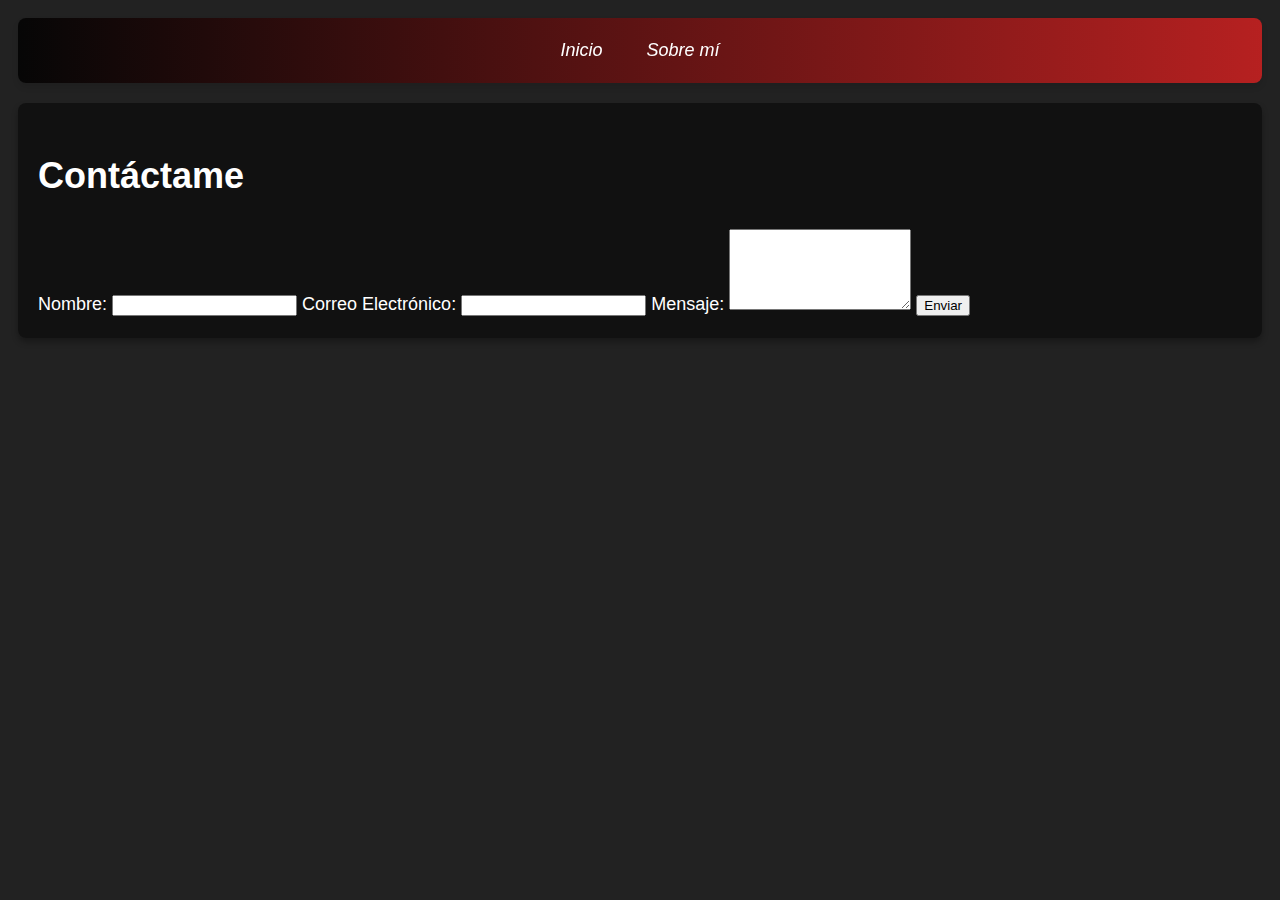
<file: contacto.html>
<!DOCTYPE html>
<html lang="en">
<head>
    <meta charset="UTF-8">
    <meta name="viewport" content="width=device-width, initial-scale=1.0">
    <title>Contáctame</title>
    <link href="contacto.css" rel="stylesheet">
</head>
<body>
    <nav>
        <a href="index.html">Inicio</a>
        <a href="sobre_mi.html">Sobre mí</a>
     </nav>
    <section class="form">
        <h1>Contáctame</h1>
        <form action="mailto:diego.gomez01@anahuac.mx">
            <label for="name">Nombre:</label>
            <input type="text" id="name" name="name" required>

            <label for="email">Correo Electrónico:</label>
            <input type="email" id="email" name="email" required>

            <label for="message">Mensaje:</label>
            <textarea id="message" name="message" rows="5" required></textarea>

            <button type="submit">Enviar</button>
        </form>
    </section>
</body>
</html>
</file>
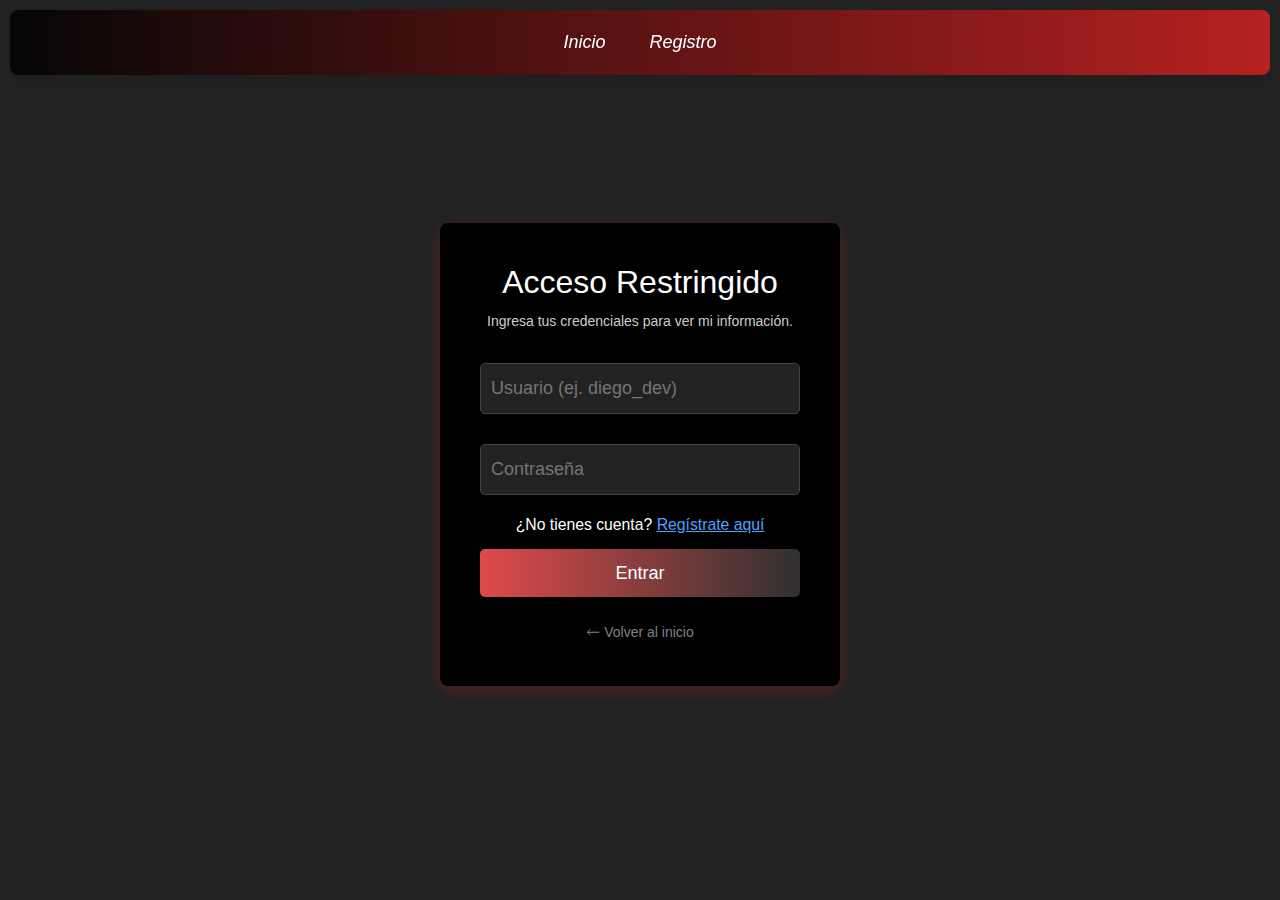
<file: login.html>
<!DOCTYPE html>
<html lang="es">
<head>
    <meta charset="UTF-8">
    <meta name="viewport" content="width=device-width, initial-scale=1.0">
    <title>Iniciar Sesión - Mi Blog</title>
    <link href="https://cdn.jsdelivr.net/npm/bootstrap@5.3.8/dist/css/bootstrap.min.css" rel="stylesheet">
    <link rel="stylesheet" href="index.css">
    
    <style>
        .login-wrapper {
            display: flex;
            justify-content: center;
            align-items: center;
            min-height: 80vh;
        }
        .cardi-login {
            background-color: rgb(0, 0, 0);
            color: white;
            padding: 40px;
            border-radius: 8px;
            box-shadow: 0 4px 15px rgba(220, 33, 33, 0.3);
            width: 100%;
            max-width: 400px;
            text-align: center;
        }
        input {
            width: 100%;
            padding: 10px;
            margin: 15px 0;
            background-color: #222;
            border: 1px solid #444;
            color: white;
            border-radius: 5px;
        }
        button.btn-login {
            background-image: linear-gradient(to right, rgba(220, 33, 33, 0.8), rgba(0, 0, 0, 0.8));
            color: white;
            border: none;
            padding: 10px 20px;
            border-radius: 5px;
            width: 100%;
            margin-top: 10px;
            cursor: pointer;
            font-size: 18px;
        }
        button.btn-login:hover {
            transform: scale(1.05);
            transition: 0.3s;
        }
        .error-msg {
            color: #ff4444;
            margin-top: 10px;
            display: none;
        }
    </style>
</head>
<body>

    <nav>
        <a href="index.html">Inicio</a>
        <a href="register.html">Registro</a>
    </nav>

    <div class="login-wrapper">
        <div class="cardi-login">
            <h2>Acceso Restringido</h2>
            <p style="color: #ccc; font-size: 14px;">Ingresa tus credenciales para ver mi información.</p>
            
            <input type="text" id="username" placeholder="Usuario (ej. diego_dev)">
            <input type="password" id="password" placeholder="Contraseña">
            <small>¿No tienes cuenta? <a href="register.html" style="color: #4da3ff;">Regístrate aquí</a></small>
            <button class="btn-login" onclick="hacerLogin()">Entrar</button>
            <p id="mensaje" class="error-msg">Credenciales incorrectas</p>
            
            <div style="margin-top: 20px;">
                <a href="index.html" style="color: grey; text-decoration: none; font-size: 14px;"> 🡐 Volver al inicio</a>
            </div>
        </div>
    </div>

    <script>
        async function hacerLogin() {
            const usuario = document.getElementById('username').value;
            const clave = document.getElementById('password').value;
            const mensajeDiv = document.getElementById('mensaje');
            mensajeDiv.style.display = 'block';
            mensajeDiv.style.color = 'yellow';
            mensajeDiv.textContent = "Verificando con el servidor...";

            try {
                const respuesta = await fetch('http://localhost:8080/auth/login', {
                    method: 'POST',
                    headers: { 'Content-Type': 'application/json' },
                    body: JSON.stringify({ username: usuario, password: clave })
                });

                if (respuesta.ok) {
                    localStorage.setItem('usuarioLogueado', usuario);
                    window.location.href = 'sobre_mi.html';
                } else {
                    mensajeDiv.style.color = '#ff4444';
                    mensajeDiv.textContent = "Usuario o contraseña incorrectos";
                }
            } catch (error) {
                console.error(error);
                mensajeDiv.style.color = 'orange';
                mensajeDiv.textContent = "Error: El servidor Java está apagado.";
            }
        }
    </script>
</body>
</html>
</file>
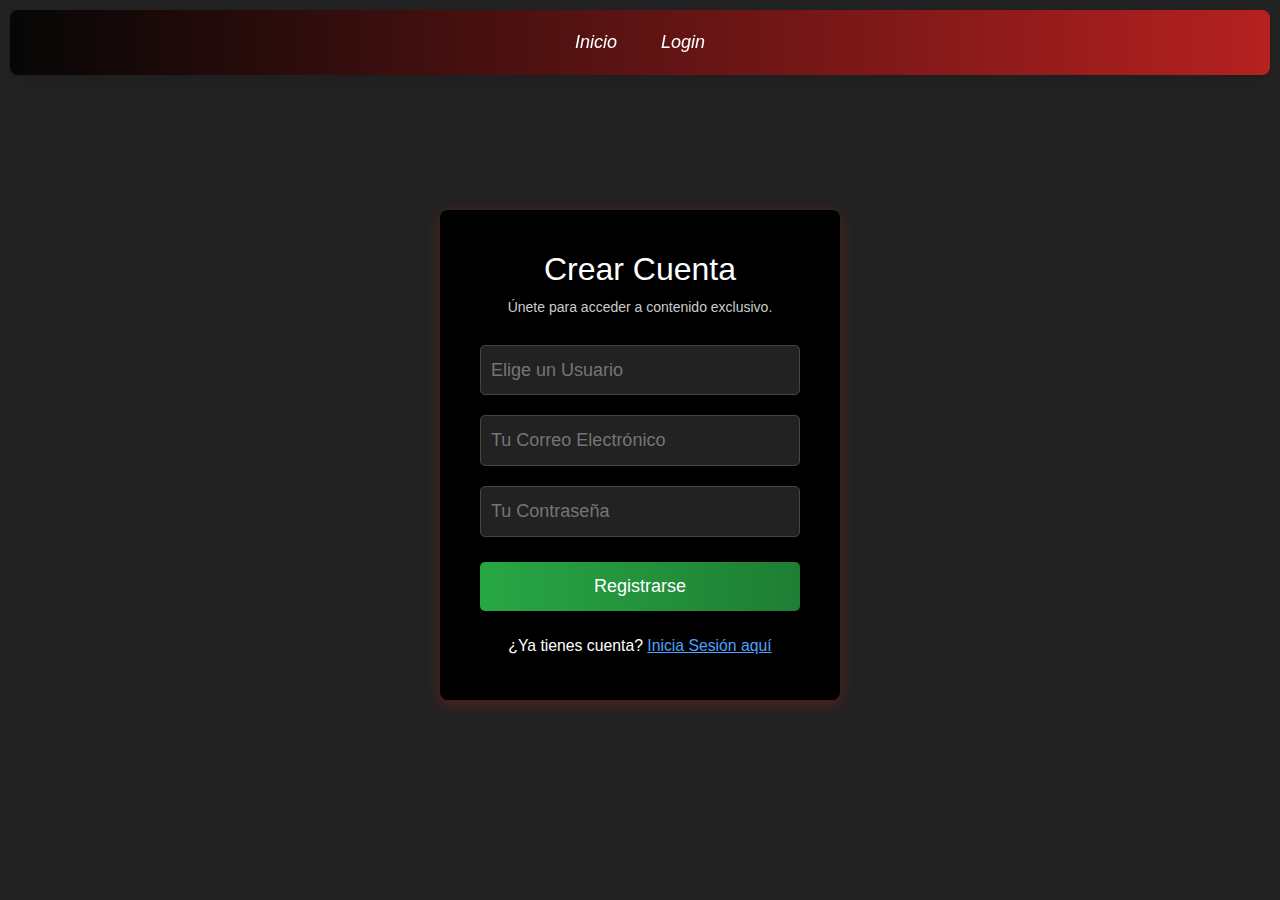
<file: register.html>
<!DOCTYPE html>
<html lang="es">
<head>
    <meta charset="UTF-8">
    <meta name="viewport" content="width=device-width, initial-scale=1.0">
    <title>Crear Cuenta - Mi Blog</title>
    <link href="https://cdn.jsdelivr.net/npm/bootstrap@5.3.8/dist/css/bootstrap.min.css" rel="stylesheet">
    <link rel="stylesheet" href="index.css">
    
    <style>
        .registro-wrapper {
            display: flex;
            justify-content: center;
            align-items: center;
            min-height: 80vh;
        }
        .cardi-registro {
            background-color: rgb(0, 0, 0);
            color: white;
            padding: 40px;
            border-radius: 8px;
            box-shadow: 0 4px 15px rgba(220, 33, 33, 0.3);
            width: 100%;
            max-width: 400px;
            text-align: center;
        }
        input {
            width: 100%;
            padding: 10px;
            margin: 10px 0;
            background-color: #222;
            border: 1px solid #444;
            color: white;
            border-radius: 5px;
        }
        button.btn-registro {
            background-image: linear-gradient(to right, #28a745, #1e7e34);
            color: white;
            border: none;
            padding: 10px 20px;
            border-radius: 5px;
            width: 100%;
            margin-top: 15px;
            cursor: pointer;
            font-size: 18px;
        }
        button.btn-registro:hover {
            filter: brightness(1.1);
            transform: scale(1.02);
            transition: 0.3s;
        }
    </style>
</head>
<body>

    <nav>
        <a href="index.html">Inicio</a>
        <a href="login.html">Login</a>
    </nav>

    <div class="registro-wrapper">
        <div class="cardi-registro">
            <h2>Crear Cuenta</h2>
            <p style="color: #ccc; font-size: 14px;">Únete para acceder a contenido exclusivo.</p>
            
            <input type="text" id="username" placeholder="Elige un Usuario" required>
            <input type="email" id="email" placeholder="Tu Correo Electrónico" required>
            <input type="password" id="password" placeholder="Tu Contraseña" required>
            
            <button class="btn-registro" onclick="registrarse()">Registrarse</button>
            <p id="mensaje" style="margin-top: 15px; display: none;"></p>
            
            <div style="margin-top: 20px;">
                <small>¿Ya tienes cuenta? <a href="login.html" style="color: #4da3ff;">Inicia Sesión aquí</a></small>
            </div>
        </div>
    </div>

    <script>
        async function registrarse() {
            const usuario = document.getElementById('username').value;
            const email = document.getElementById('email').value;
            const clave = document.getElementById('password').value;
            const mensajeDiv = document.getElementById('mensaje');
            if (!usuario || !email || !clave) {
                mostrarMensaje("Por favor llena todos los campos", "orange");
                return;
            }

            mensajeDiv.style.display = 'block';
            mensajeDiv.textContent = "Creando cuenta...";
            mensajeDiv.style.color = "yellow";

            const datos = {
                username: usuario,
                email: email,
                password: clave
            };

            try {
                const respuesta = await fetch('http://localhost:8080/auth/registro', {
                    method: 'POST',
                    headers: { 'Content-Type': 'application/json' },
                    body: JSON.stringify(datos)
                });

                if (respuesta.ok) {
                    mostrarMensaje("¡Cuenta creada con éxito! Redirigiendo...", "#49fc49");
                    setTimeout(() => {
                        window.location.href = "login.html";
                    }, 1500);
                } else {
                    const errorTexto = await respuesta.text();
                    mostrarMensaje("Error: " + errorTexto, "#ff4444");
                }
            } catch (error) {
                mostrarMensaje("Error: El servidor no responde", "#ff4444");
            }
        }

        function mostrarMensaje(texto, color) {
            const m = document.getElementById('mensaje');
            m.style.display = 'block';
            m.textContent = texto;
            m.style.color = color;
        }
    </script>
</body>
</html>
</file>
<file: contacto.css>
html{
    scroll-behavior:smooth;
}
nav {
    color: inherit;
    display: flex;
    gap: 20px;
    padding: 10px;
    justify-content: center;
    align-items: center;
    font-family:'Segoe UI', Tahoma, Geneva, Verdana, sans-serif;
    font-style: italic;
    font-size: 18px;
    background-image: linear-gradient(to right, rgba(0, 0, 0, 0.8), rgba(220, 33, 33, 0.8));
    border-radius: 8px;
    margin-bottom: 20px;
    box-shadow: 0 4px 6px rgba(0, 0, 0, 0.1);
    backdrop-filter: blur(5px);
    position: sticky;
    top: 0;
    z-index: 9999;
}

nav a {
    color: white;
    text-decoration: none;
    padding: 8px 12px;
}
nav a:hover {
    border-radius: 4px;
    color: rgb(0, 0, 0);
    transform: scale(1.1);
    background-color: rgb(187, 111, 111);
    transition: all 0.3s ease;
}
body{
    padding: 10px;
    background-color: rgba(0, 0, 0, 0.867);
    font-family:'Segoe UI', Tahoma, Geneva, Verdana, sans-serif;
    font-size: 18px;
    line-height: 1.6;
    color: white;
}
.form{
    margin-top: 20px;
    padding: 20px;
    background-image:linear-gradient(rgba(0, 0, 0, 0.5), rgba(0, 0, 0, 0.5));
    border-radius: 8px;
    box-shadow: 0 4px 6px rgba(0, 0, 0, 0.3);
}
</file>
<file: index.css>
html {
    scroll-behavior: smooth;
}
p {
    text-wrap:pretty;
}
h1,h2,h3{
    text-wrap: balance;
}
nav {
    color: inherit;
    display: flex;
    gap: 20px;
    padding: 10px;
    justify-content: center;
    align-items: center;
    font-family: 'Segoe UI', Tahoma, Geneva, Verdana, sans-serif;
    font-style: italic;
    font-size: 18px;
    background-image: linear-gradient(to right, rgba(0, 0, 0, 0.8), rgba(220, 33, 33, 0.8));
    border-radius: 8px;
    margin-bottom: 20px;
    box-shadow: 0 4px 6px rgba(0, 0, 0, 0.1);
    backdrop-filter: blur(5px);
    position: sticky;
    top: 0;
    z-index: 9999;
}

nav a {
    color: white;
    text-decoration: none;
    padding: 8px 12px;
}

nav a:hover {
    border-radius: 4px;
    color: rgb(0, 0, 0);
    transform: scale(1.1);
    background-color: rgb(187, 111, 111);
    transition: all 0.3s ease;
}

body {
    padding: 10px;
    background-color: rgba(0, 0, 0, 0.867);
    font-family: 'Segoe UI', Tahoma, Geneva, Verdana, sans-serif;
    font-size: 18px;
    line-height: 1.6;
    color: black;
}

.section1 {
    margin-bottom: 20px;
    padding: 10px;
    background-image: linear-gradient(rgba(0, 0, 0, 0.5), rgba(0, 0, 0, 0.5)), url(Paisaje.jpg);
    background-size: cover;
    background-position: center;
    color: white;
    border-radius: 8px;
    text-align: center;
    justify-content: center;
}

.section2 {
    display: flex;
    flex-direction: row;
    margin-bottom: 20px;
    padding: 100px;
    background-color: rgb(0, 0, 0);
    border-radius: 8px;
    box-shadow: 0 4px 6px rgba(0, 0, 0, 0.1);
    justify-content: space-between;
    text-align: left;
    align-items: flex-start;
    gap: 40px;
}

.section2 article {
    flex: 1;
    margin-right: 20px;
}

.section2 h2 {
    font-family: 'Franklin Gothic Medium', 'Arial Narrow', Arial, sans-serif;
    font-size: 2em;
    color: #ffffff;
    margin-bottom: 10px;
    text-align: center;
}
.section2 p {
    word-break: normal;     
    overflow-wrap: break-word; 

    text-wrap: pretty; 

    hyphens: auto;      
    text-align: center;  
    line-height: 1.6;
    margin-bottom: 15px;
}
.section2 img {
    border-radius: 20%;
    box-shadow: 0 4px 15px rgba(255, 0, 0, 0.47);
    margin-bottom: 10px;
    display: block;
    margin-left: 25%;
}

.article,
article {
    flex: 1;
}

.hidden {
    display: none;
    padding: 40px;
}

#frase {
    margin-top: 20px;
    font-family: 'Franklin Gothic Medium', 'Arial Narrow', Arial, sans-serif;
    font-size: 1.5em;
    font-weight: bold;
    color: #ffffff;
    text-align: left;
    animation: fadeIn 1s ease-in-out;
    
}

#video {
    width: 600px;
    height: 400px;
}

@keyframes fadeIn {
    from {
        opacity: 0;
    }
    to {
        opacity: 1;
    }
}

@keyframes fadeOut {
    from {
        opacity: 1;
    }
    to {
        opacity: 0;
    }
}

.cardi {
    background-color: rgb(0, 0, 0);
    color: white;
    box-shadow: 0 4px 6px rgba(0, 0, 0, 0.1);
    text-align: justify;
    font-size: 18px;
    line-height: 1.5;
    border-radius: 8px;
    min-width: 250px;
    max-width: 500px;
    justify-content: center;
    word-break: break-all;
}

.cardi h2 {
    margin-top: 0;
    font-size: 32px;
    margin-bottom: 10px;
}

.cardi p {
    font-family: 'Franklin Gothic Medium', 'Arial Narrow', Arial, sans-serif;
    font-size: 15px;
    text-align: center;
    padding: 0 10px;

}

.cardi img {
    border-radius: 20%;
    box-shadow: 0 4px 15px rgba(255, 0, 0, 0.47);
    margin-bottom: 10px;

}

.cardi button {
    background-color: transparent;
    text-decoration: none;
    border-radius: 10%;
    height: 50px;
    width: 100px;
    box-sizing: border-box;
    border: 2px solid #e31b1b;
    padding: 10px 16px;
    cursor: pointer;
    font-size: 14px;
    font-weight: bold;
    transition: all 0.2s ease;
    display: block;
    margin: 0 auto;
}

.cardi a {
    text-decoration: none;
    color: rgb(255, 255, 255);
}

.cardi button:hover {
    background-color: #e31b1b;
    transition: all 0.2s ease;
    transform: translateY(-2px);
}

.cardi button:hover a {
    color: #ffffff;
}

.section3 {
    margin-top: 10px;
    margin-bottom: 10px;
}

.section3 h1 {
    padding: 2.25%;
    color: white;
    display: grid;
    justify-content: center;
    background-image: url(LofiCoding.webp), linear-gradient(rgba(0, 0, 0, 0.5), rgba(0, 0, 0, 0.5));
    background-size: cover;
    background-position: center;
    border-radius: 8px;
}

.carousel-inner{
    margin-top: 15px;
    background-color: black;
}
.carousel-item {
    width: 100%;
    height: 500px;
}

.carousel-item img {
    height: 100%;        
    width: 100%;         
    object-fit: cover;  
    filter: brightness(30%);
    border-radius: 8px;
}
.carousel-inner h5{
    font-size: 2em;
    text-decoration: overline;
}
.carousel-inner p {
    font-size: 1em;
}
.card {
    background-color: rgba(0, 0, 0, 0.867);
    color: white;
    box-shadow: 0 4px 6px rgba(0, 0, 0, 0.1);
    text-align: justify;
    font-size: 15px;
    line-height: 1.5;
    border-radius: 8px;
    min-width: 250px;
    max-width: 500px;
    justify-content: center;
    word-break: break-all;
    padding: 20px 20px;
    filter: brightness(70%);
}

.card img {
    height: 525px;
    object-fit: cover;
}

.card-title {
    font-family: 'Franklin Gothic Medium', 'Arial Narrow', Arial, sans-serif;
    font-size: 20px;
    font-weight: bold;
    text-align: center;
}

.card-text {
    font-family: 'Franklin Gothic Medium', 'Arial Narrow', Arial, sans-serif;
    font-size: 15px;
    text-align: center;
}

.seccion_final {
    padding: 25%;
    background-image: linear-gradient(rgba(0, 0, 0, 0.5), rgba(0, 0, 0, 0.5));
    background-position: center;
    color: white;
    border-radius: 8px;
    text-align: center;
    justify-content: center;
}

#boton_contacto {
    text-align: center;
    background-color: transparent;
    border: 2px solid #e31b1b;
    padding: 12px 20px;
    border-radius: 8px;
    text-decoration: none;
    font-weight: bold;
    font-size: 1rem;
    transition: all 0.3s ease;
    box-sizing: border-box;
}

#boton_contacto a {
    text-decoration: none;
    color: rgb(255, 255, 255);
    padding: 8px 10px;
}

#boton_contacto:hover {
    background-color: #e31b1b;
    transform: translateY(-2px);
}

footer {
    margin-top: 10px;
    text-align: center;
    padding: 10px;
    background-color: rgb(0, 0, 0);
    color: white;
    border-radius: 8px;
    font-family: 'Times New Roman', Times, serif;
    font-size: 14px;
}

footer a {
    color: white;
    text-decoration: none;
}

@media screen and (max-width: 1200px) {

    .section2 {
        display: flex;
        flex-direction: column !important;
        padding: 40px 20px !important;
        gap: 40px;
        align-items: center;
    }

    .section2 article,
    .cardi {
        width: 100% !important;
        max-width: 600px;
        margin: 0 auto;
    }

    .section2 article h2,
    .section2 article p {
        text-align: center;
        width: 100%;
    }

    .cardi img {
        display: block;
        margin: 0 auto 20px auto;
        width: 150px;
        height: 150px;
    }

    .card-group {
        display: flex;
        flex-direction: row;
        max-width: fit-content;
        background-color: black;
    }

    .cardi p {
        text-align: center;
        font-size: 1.1rem;
    }
}

@media screen and (max-width: 640px) {

    nav {
        flex-direction: row;
        gap: 10px;
        padding: 5px;
    }

    nav a {
        width: 100%;
        text-align: center;
        box-sizing: border-box;
    }

    .section2, .seccion_final, .section1 {
        padding: 20px 10px !important; 
        width: 100%;
        box-sizing: border-box; 
    }

    .section2 article {
        margin-right: 0;
        width: 100%;
    }

    #video {
        width: 100%;
        height: auto;
        max-width: 100%;
    }

    .cardi {
        width: 100%;
        max-width: 100%;
        margin: 0;
    }

    .section2 img {
        margin-left: auto;
        margin-right: auto;
    }
    .cardi button {
        height: 75px;
    }
    .carousel-item {
        height: 300px;
    }

    .carousel-item img {
        height: 100%;
        object-fit: cover;
    }
    .carousel-inner h5{
        font-size: 1em;
        text-decoration: overline;
    }
    .carousel-inner p {
        font-size:0.6em;;
    }
    .section3 h1 {
        text-align: center;
        background-image: url(LofiCoding.webp), linear-gradient(rgba(0, 0, 0, 0.5), rgba(0, 0, 0, 0.5));
        background-position: top;
    }
    #sector {
        width: 100%;
        display: flex;
        background-color: black;
    }
    .card-group {
        margin:auto;
        width: max-content;
        display: flex;
        flex: 1;
        flex-direction: column !important;
    }

    .card {
        width: 100%;
        margin: 0 0 20px 0;
    }

    .card img {
        height: 250px;
        object-fit: cover;
        image-resolution: initial;
    }

}
@media screen and (max-width: 780px) {

    nav {
        flex-direction: row;
        gap: 10px;
        padding: 5px;
    }

    nav a {
        width: 100%;
        text-align: center;
        box-sizing: border-box;
    }

    .section2, .seccion_final, .section1 {
        padding: 20px 10px !important; 
        width: 100%;
        box-sizing: border-box; 
    }

    .section2 article {
        margin-right: 0;
        width: 100%;
    }

    #video {
        width: 100%;
        height: auto;
        max-width: 100%;
    }

    .cardi {
        width: 100%;
        max-width: 100%;
        margin: 0;
    }

    .section2 img {
        margin-left: auto;
        margin-right: auto;
    }
    .cardi button {
        height: 75px;
    }
    .carousel-item {
        height: 300px;
    }

    .carousel-item img {
        height: 100%;
        object-fit: cover;
    }
    .carousel-inner h5{
        font-size: 1em;
        text-decoration: overline;
    }
    .carousel-inner p {
        font-size:0.6em;;
    }
    .section3 h1 {
        text-align: center;
        background-image: url(LofiCoding.webp), linear-gradient(rgba(0, 0, 0, 0.5), rgba(0, 0, 0, 0.5));
        background-position: top;
    }
    #sector {
        width: 100%;
        display: flex;
        background-color: black;
    }
    .card-group {
        margin:auto;
        width: max-content;
        display: flex;
        flex: 1;
        flex-direction: column !important;
    }

    .card {
        width: 100%;
        margin: 0 0 20px 0;
    }

    .card img {
        height: 250px;
        object-fit: cover;
        image-resolution: initial;
    }

}
@media (min-width:1500px){
    .card-group {
        margin: auto;
        display: flex;
        flex-direction: row; 
        width: 100%;             
        background-color: black;
    }
    #sector {
        width: 100%;
        display: flex;
        background-color: black;
    }

    .carousel-item img {
        height: 100%;
        object-fit: cover;
    }
}
@media (min-width:1600px){
    .card-group {
        display: flex;
        flex-direction: row; 
        width: 100%;             
        background-color: black;
        gap:10%;
    }
    #sector {
        width: 100%;
        display: flex;
        background-color: black;
    }
}

@media (min-width:2100px){
    .card-group {
        display: flex;
        flex-direction: row; 
        width: 100%;             
        background-color: black;
        gap:20%;
    }
    #sector {
        width: 100%;
        display: flex;
        background-color: black;
    }
}
@media (min-width:2500px){
    .card-group {
        display: flex;
        flex-direction: row; 
        width: 100%;             
        background-color: black;
        gap:30%;
    }
    #sector {
        width: 100%;
        display: flex;
        background-color: black;
    }
}
</file>
